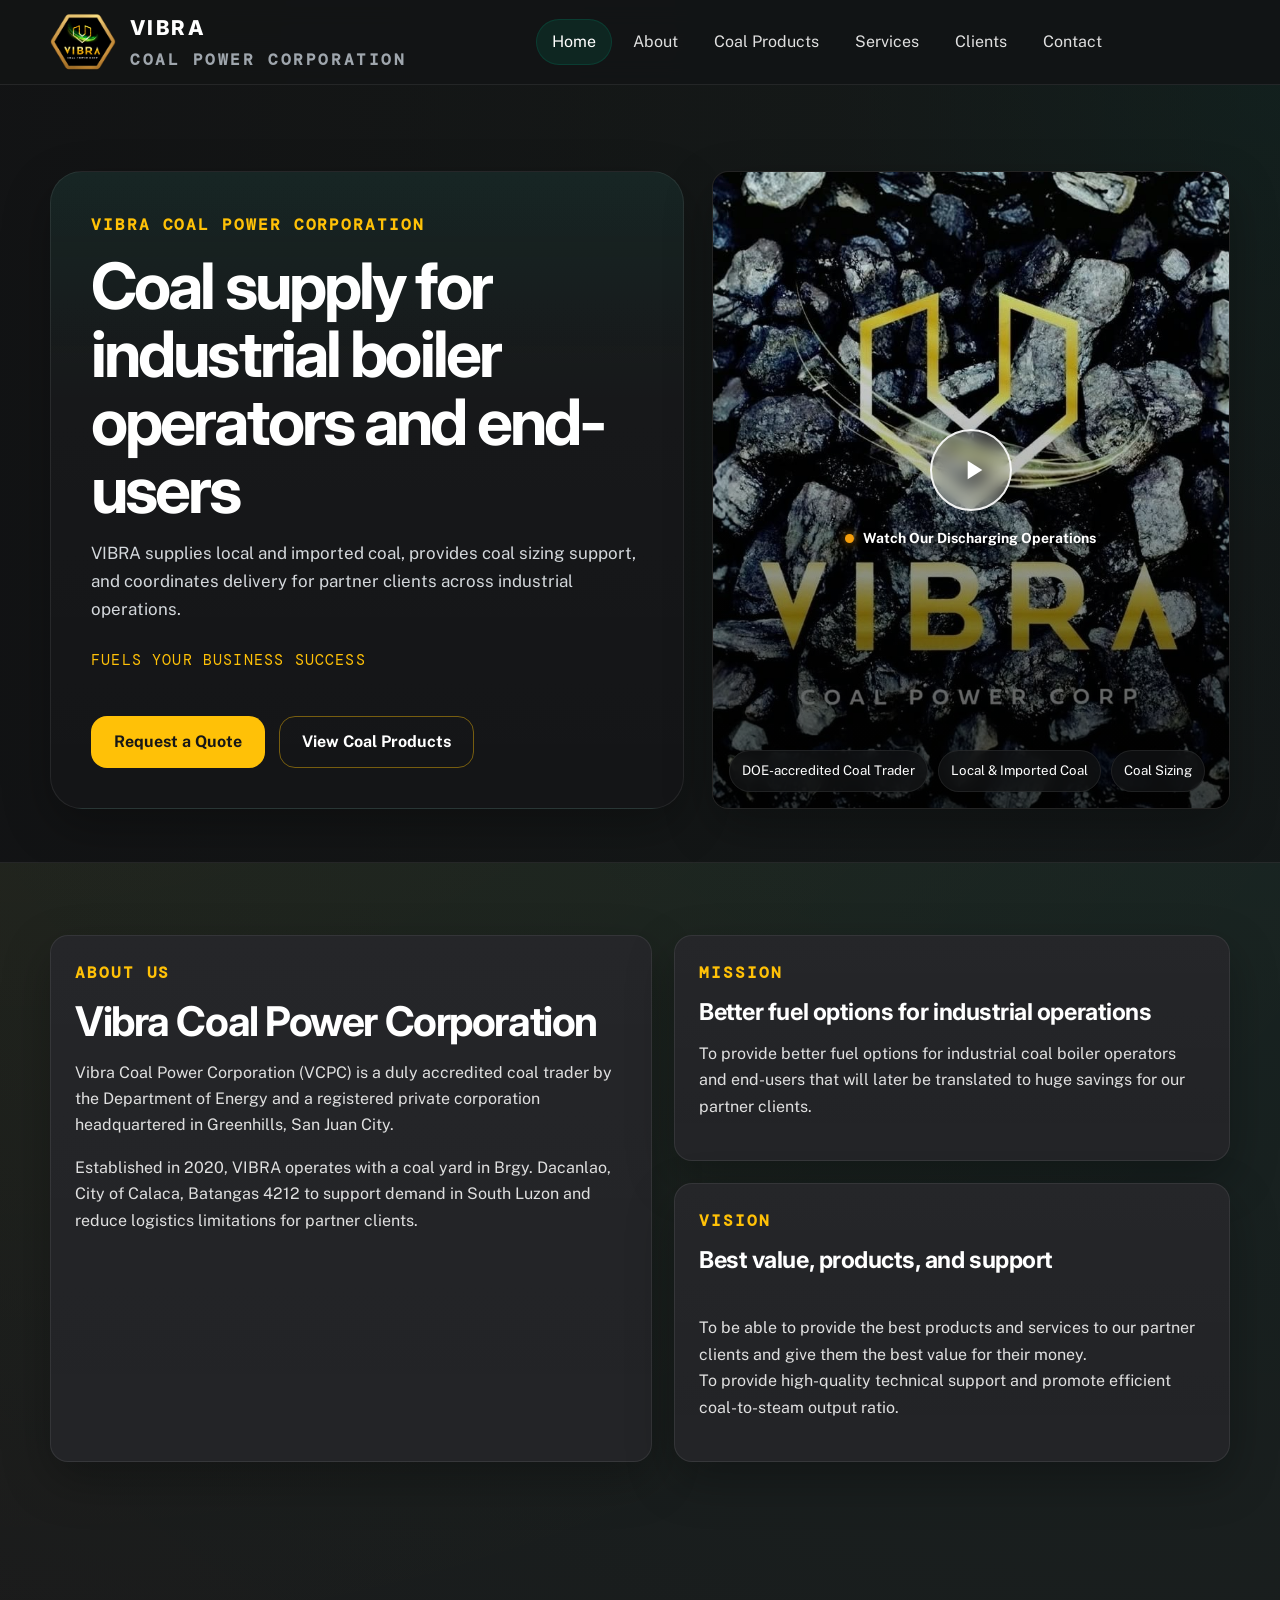
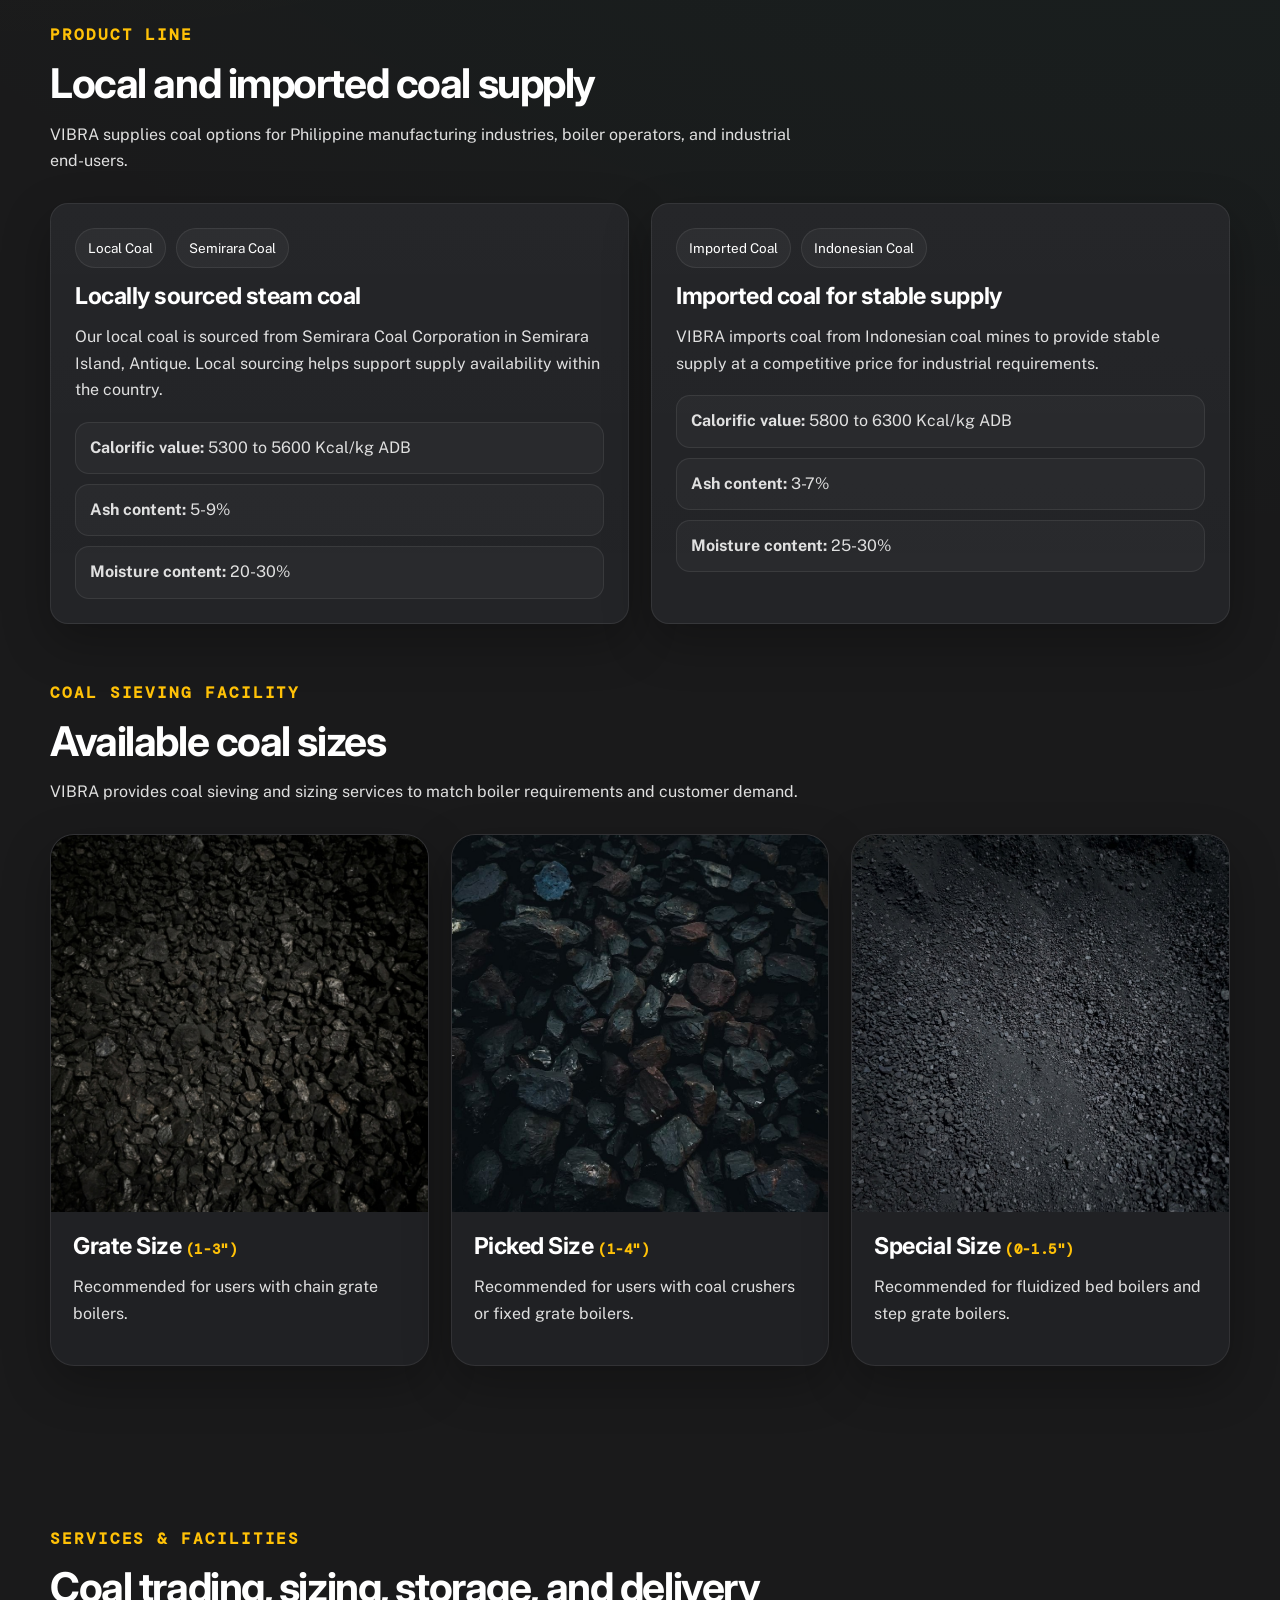
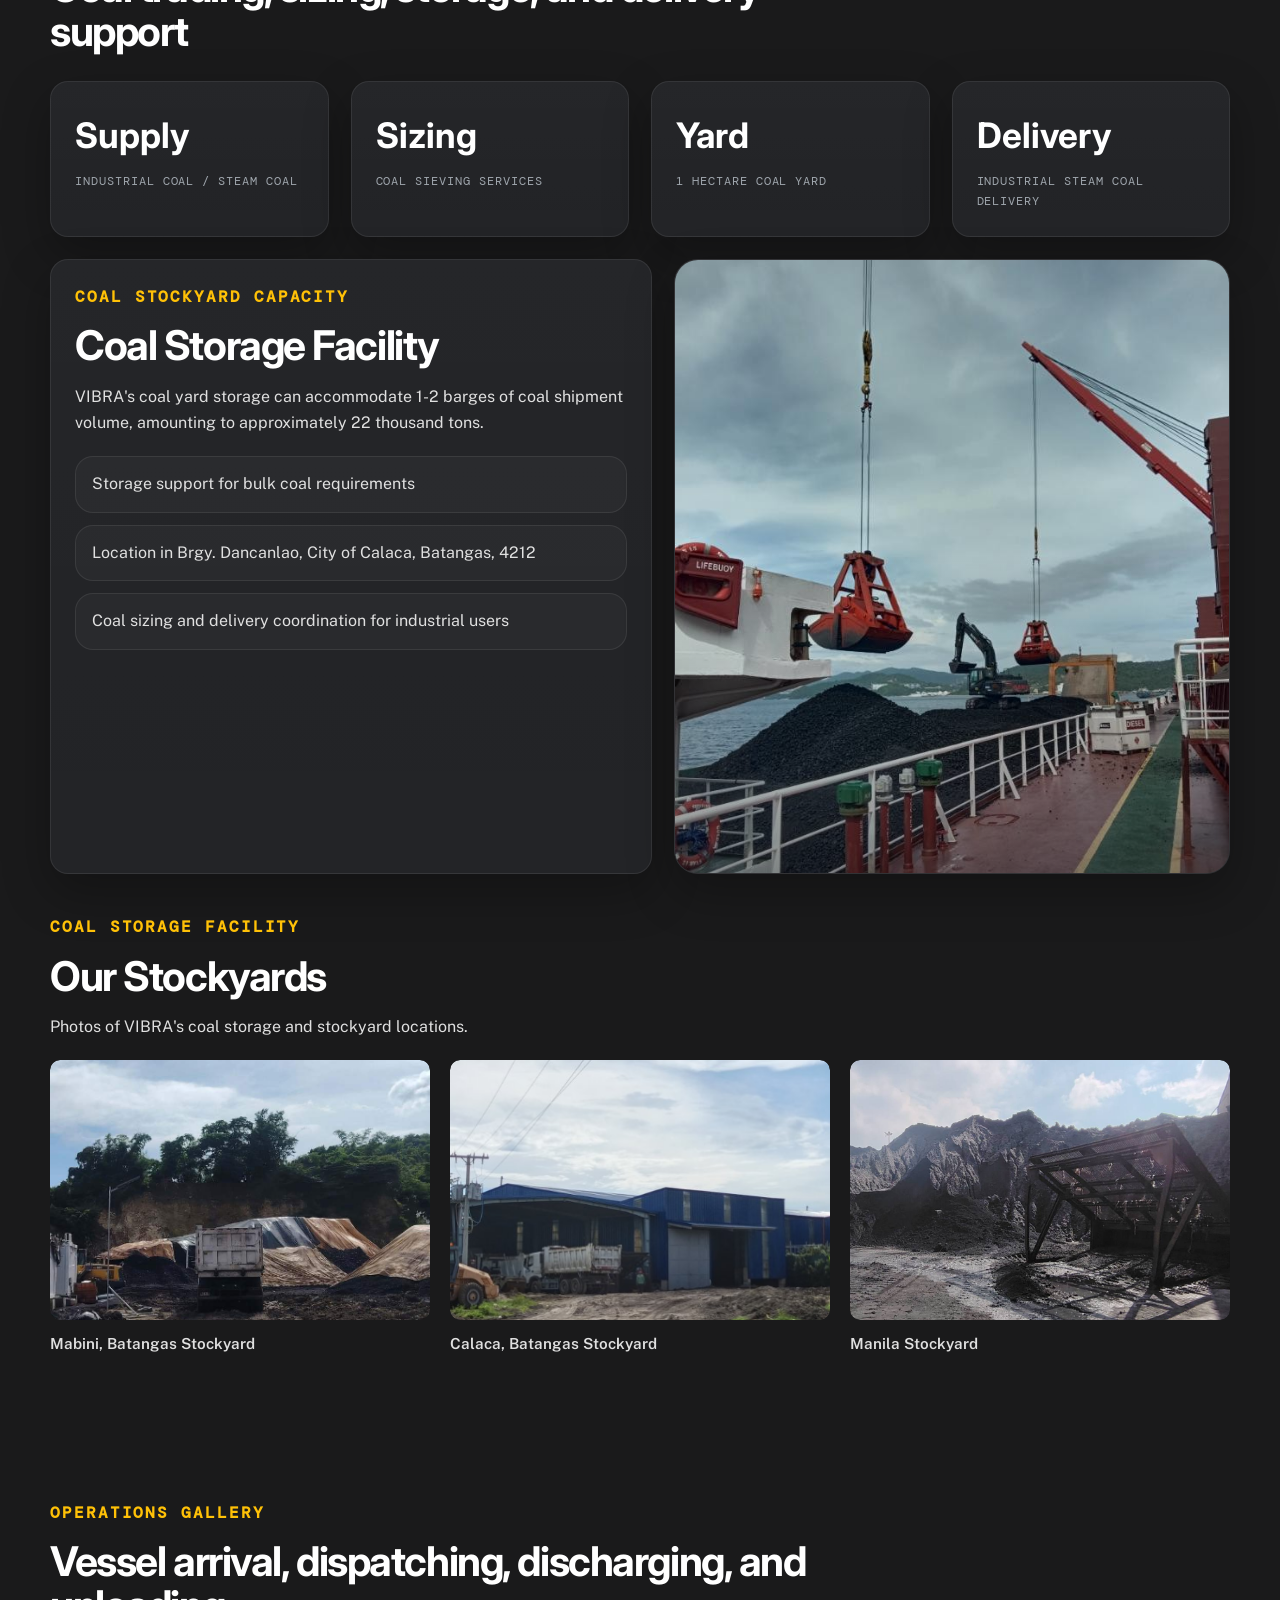
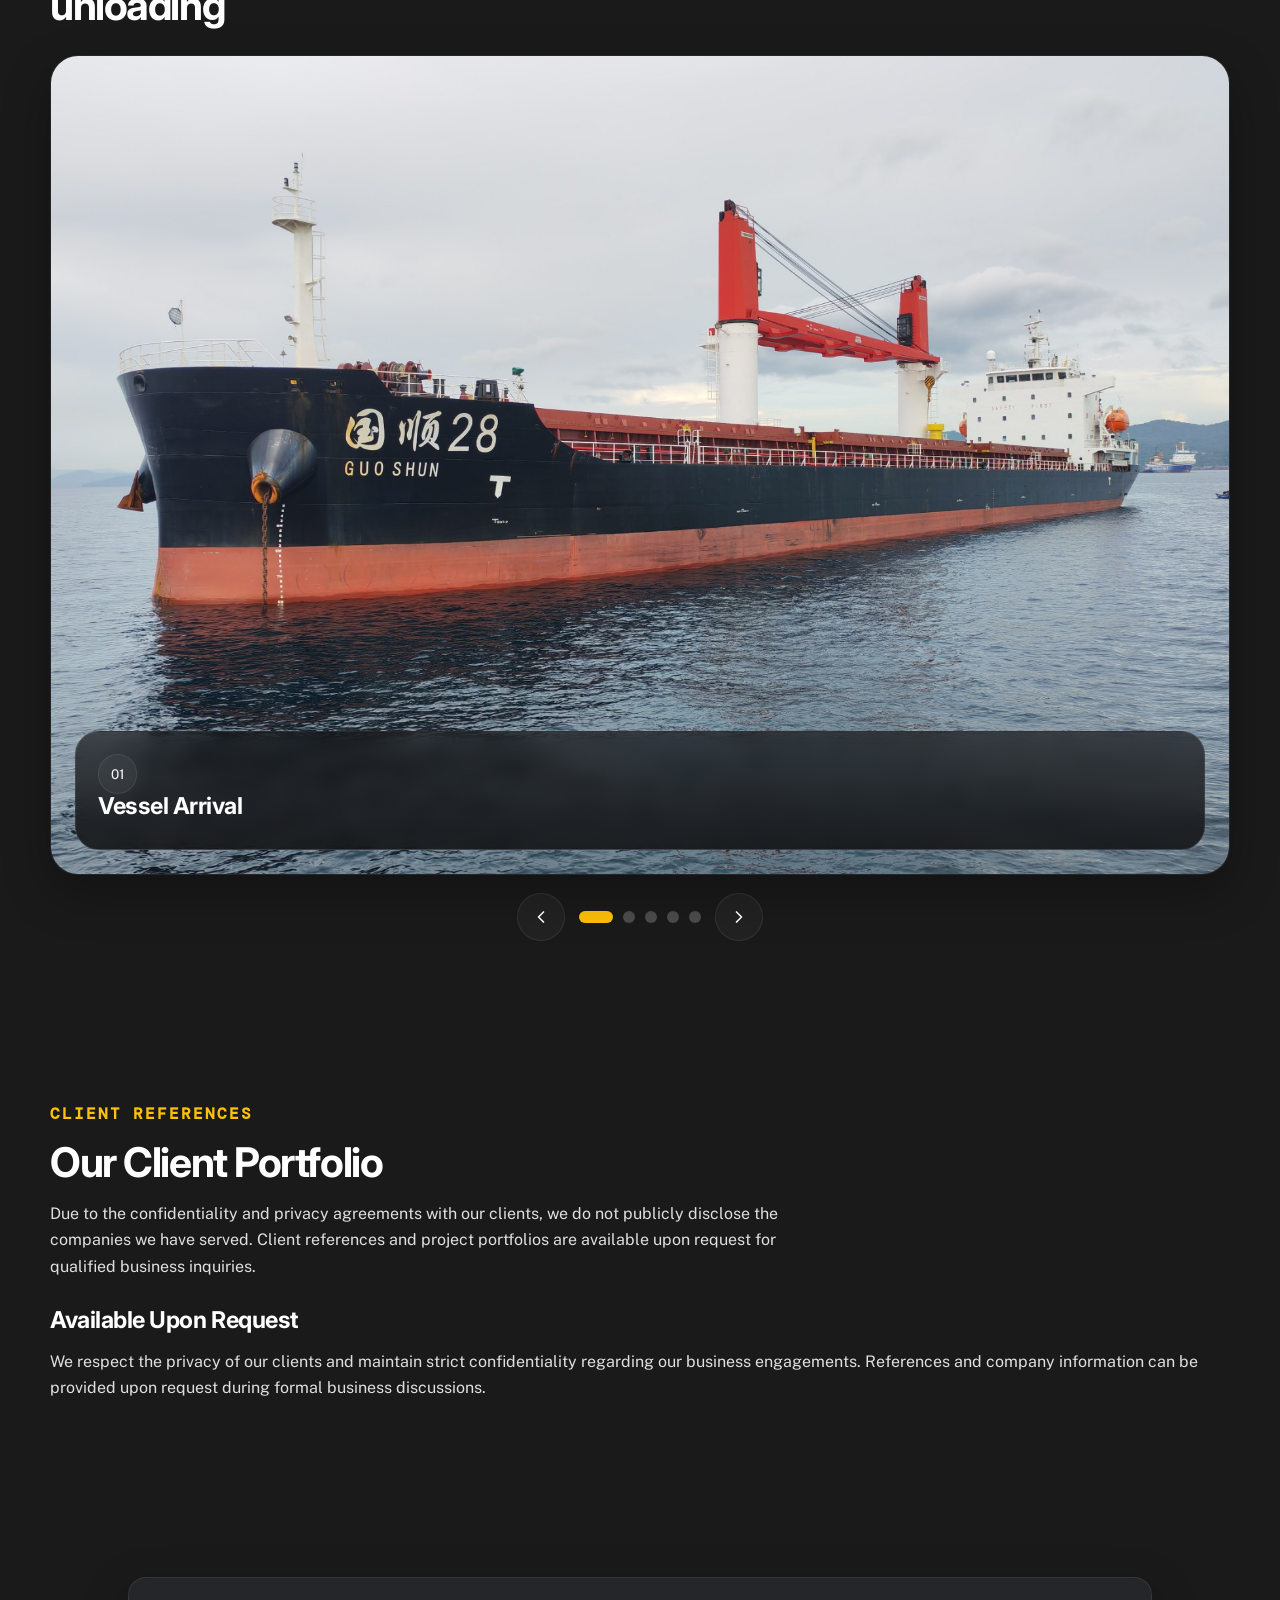
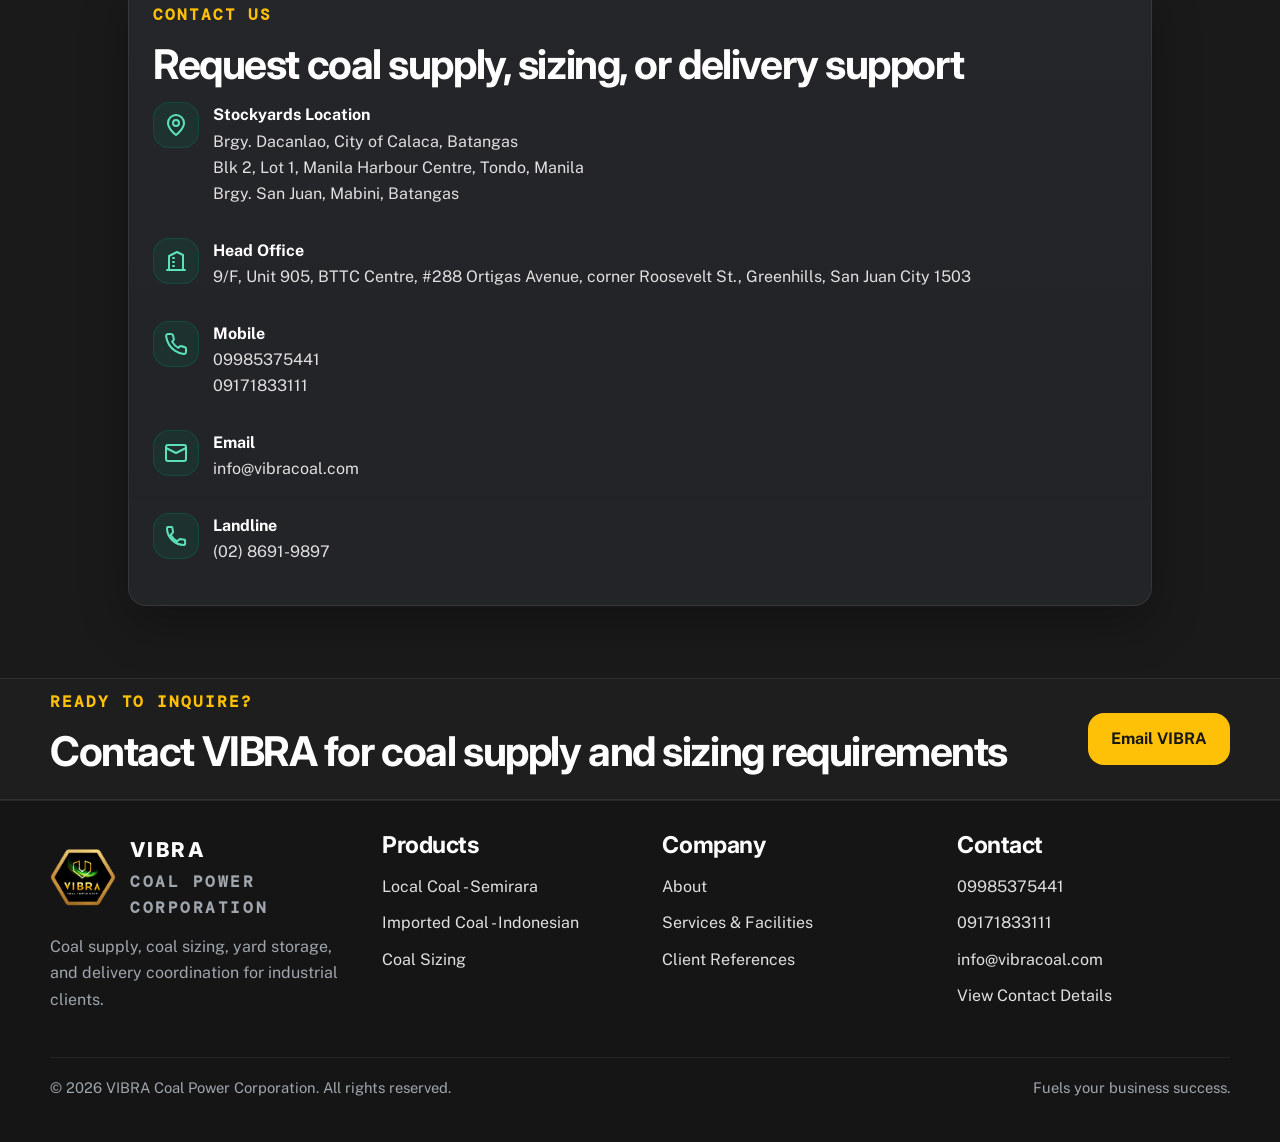
<file: index.html>
<!DOCTYPE html>
<html lang="en">
<head>
  <meta charset="UTF-8" />
  <meta name="viewport" content="width=device-width, initial-scale=1.0" />
  <title>VIBRA Coal Power Corp | Coal Supply, Sizing & Delivery</title>
  <meta name="description" content="VIBRA Coal Power Corp supplies local and imported coal for industrial boiler operators and end-users, with coal sizing, yard storage, and delivery coordination." />
  <link rel="preconnect" href="https://fonts.googleapis.com" />
  <link rel="preconnect" href="https://fonts.gstatic.com" crossorigin />
  <link href="https://fonts.googleapis.com/css2?family=Inter:wght@400;600;700;800&family=Public+Sans:wght@400;500;600;700&family=DM+Mono:wght@400;500&display=swap" rel="stylesheet" />
  <link rel="icon" type="image/png" href="assets/images/favicon.png" />
  <link rel="stylesheet" href="assets/css/styles.css" />
</head>
<body>
  <!-- <a class="skip-link" href="#main-content">Skip to content</a> -->

  <header class="site-header">
    <div class="container header-wrap">
      <a class="brand" href="#home" aria-label="VIBRA Coal Power Corp home">
        <img class="brand-mark" src="assets/images/Logo.png" alt="VIBRA Coal Power Corp logo" />
        <div class="brand-copy">
          <div class="brand-name">VIBRA</div>
          <div class="brand-sub">Coal Power Corporation</div>
        </div>
      </a>

      <nav class="site-nav" aria-label="Primary navigation">
        <a href="#home" class="active">Home</a>
        <a href="#about">About</a>
        <a href="#products">Coal Products</a>
        <a href="#services">Services</a>
        <a href="#clients">Clients</a>
        <a href="#contact">Contact</a>
      </nav>

      <button
        class="menu-toggle"
        type="button"
        aria-label="Open menu"
        aria-controls="mobilePanel"
        aria-expanded="false"
        data-menu-toggle
      >
        <svg data-menu-icon viewBox="0 0 24 24" width="24" height="24" fill="none" stroke="currentColor" stroke-width="2" stroke-linecap="round" stroke-linejoin="round" aria-hidden="true">
          <line x1="3" y1="6" x2="21" y2="6"></line>
          <line x1="3" y1="12" x2="21" y2="12"></line>
          <line x1="3" y1="18" x2="21" y2="18"></line>
        </svg>
      </button>
    </div>

    <div class="container mobile-panel" id="mobilePanel" data-mobile-panel>
      <nav class="mobile-nav" aria-label="Mobile navigation">
        <a href="#home" class="active">Home</a>
        <a href="#about">About</a>
        <a href="#products">Coal Products</a>
        <a href="#services">Services</a>
        <a href="#clients">Clients</a>
        <a href="#contact">Contact</a>
      </nav>
    </div>
  </header>

  <main id="main-content">
    <section id="home" class="page-anchor page-hero page-banner">
    <div class="container hero-inner">

        <div class="hero-copy">
            <div class="eyebrow">VIBRA Coal Power Corporation</div>

            <h1>Coal supply for industrial boiler operators and end-users</h1>

            <p class="lead">
                VIBRA supplies local and imported coal, provides coal sizing
                support, and coordinates delivery for partner clients across
                industrial operations.
            </p>

            <p class="tagline">Fuels your business success</p>

            <div class="hero-actions">
                <a class="button button-primary" href="#contact">
                    Request a Quote
                </a>

                <a class="button button-secondary" href="#products">
                    View Coal Products
                </a>
            </div>
        </div>

        <!-- Hero Background Video -->
       <!-- Clickable Hero Video -->
<div class="hero-panel visual-card hero-video-container">

    <video
        class="hero-video"
        id="heroVideo"
        preload="metadata"
        playsinline
        poster="assets/images/hero-coal-yard.jpg"
        aria-label="VIBRA coal storage and stockyard operations"
    >
        <source
            src="assets/images/Video.mp4"
            type="video/mp4"
        >
        Your browser does not support HTML5 video.
    </video>

    <!-- Video overlay -->
    <div class="hero-video-overlay" id="heroVideoOverlay">

        <button
            type="button"
            class="hero-play-button"
            id="heroPlayButton"
            aria-label="Play stockyard video"
        >
            <svg
                class="play-icon"
                viewBox="0 0 24 24"
                width="32"
                height="32"
                fill="currentColor"
                aria-hidden="true"
            >
                <path d="M8 5v14l11-7z"></path>
            </svg>
        </button>

        <div class="hero-video-label">
            <span class="video-status-dot"></span>
            <span>Watch Our Discharging Operations</span>
        </div>

    </div>

    <!-- Existing capability badges -->
    <div class="visual-badges overlay-badges"
         aria-label="Key capabilities">
        <span>DOE-accredited Coal Trader</span>
        <span>Local &amp; Imported Coal</span>
        <span>Coal Sizing</span>
    </div>

</div>

    </div>
</section>

    <section id="about" class="page-anchor section-tight">
      <div class="container split">
        <article class="panel">
          <div class="eyebrow">About Us</div>
          <h2>Vibra Coal Power Corporation</h2>
          <p>Vibra Coal Power Corporation (VCPC) is a duly accredited coal trader by the Department of Energy and a registered private corporation headquartered in Greenhills, San Juan City.</p>
          <p>Established in 2020, VIBRA operates with a coal yard in Brgy. Dacanlao, City of Calaca, Batangas 4212 to support demand in South Luzon and reduce logistics limitations for partner clients.</p>
        </article>
        <div class="stack-layout">
          <article class="list-card">
            <div class="eyebrow">Mission</div>
            <h3>Better fuel options for industrial operations</h3>
            <p>To provide better fuel options for industrial coal boiler operators and end-users that will later be translated to huge savings for our partner clients.</p>
          </article>
          <article class="list-card">
            <div class="eyebrow">Vision</div>
            <h3>Best value, products, and support</h3>
            <br>To be able to provide the best products and services to our partner clients and give them the best value for their money. </br> To provide high-quality technical support and promote efficient coal-to-steam output ratio.</p>
          </article>
        </div>
      </div>
    </section>

    <section id="products" class="page-anchor section">
      <div class="container">
        <div class="section-head">
          <div class="eyebrow">Product Line</div>
          <h2>Local and imported coal supply</h2>
          <p>VIBRA supplies coal options for Philippine manufacturing industries, boiler operators, and industrial end-users.</p>
        </div>

        <div class="grid-2 product-grid">
          <article class="service-card product-card">
            <div class="badge-row"><span class="badge">Local Coal</span><span class="badge">Semirara Coal</span></div>
            <h3>Locally sourced steam coal</h3>
            <p>Our local coal is sourced from Semirara Coal Corporation in Semirara Island, Antique. Local sourcing helps support supply availability within the country.</p>
            <ul class="spec-list">
              <li><strong>Calorific value:</strong> 5300 to 5600 Kcal/kg ADB</li>
              <li><strong>Ash content:</strong> 5-9%</li>
              <li><strong>Moisture content:</strong> 20-30%</li>
            </ul>
          </article>
          <article class="service-card product-card">
            <div class="badge-row"><span class="badge">Imported Coal</span><span class="badge">Indonesian Coal</span></div>
            <h3>Imported coal for stable supply</h3>
            <p>VIBRA imports coal from Indonesian coal mines to provide stable supply at a competitive price for industrial requirements.</p>
            <ul class="spec-list">
              <li><strong>Calorific value:</strong> 5800 to 6300 Kcal/kg ADB</li>
              <li><strong>Ash content:</strong> 3-7%</li>
              <li><strong>Moisture content:</strong> 25-30%</li>
            </ul>
          </article>
        </div>

        <div class="section-head content-spacer sizing-head">
          <div class="eyebrow">Coal Sieving Facility</div>
          <h2>Available coal sizes</h2>
          <p>VIBRA provides coal sieving and sizing services to match boiler requirements and customer demand.</p>
        </div>

        <div class="grid-3 image-grid">
          <article class="coal-card">
            <img src="assets/images/coal-grate-size.jpg" alt="Grate size coal, 0 to 2 inches" />
            <div class="coal-card-body">
              <h3>Grate Size <span>(1-3")</span></h3>
              <p>Recommended for users with chain grate boilers.</p>
            </div>
          </article>
          <article class="coal-card">
            <img src="assets/images/coal-picked-size.jpg" alt="Picked size coal, 2 to 4 inches" />
            <div class="coal-card-body">
              <h3>Picked Size <span>(1-4")</span></h3>
              <p>Recommended for users with coal crushers or fixed grate boilers.</p>
            </div>
          </article>
          <article class="coal-card">
            <img src="assets/images/coal-special-size.jpg" alt="Special size coal, 0 to 1 inch" />
            <div class="coal-card-body">
              <h3>Special Size <span>(0-1.5")</span></h3>
              <p>Recommended for fluidized bed boilers and step grate boilers.</p>
            </div>
          </article>
        </div>
      </div>
    </section>

    <section id="services" class="page-anchor section-tight">
      <div class="container">
        <div class="section-head">
          <div class="eyebrow">Services &amp; Facilities</div>
          <h2>Coal trading, sizing, storage, and delivery support</h2>
        </div>

        <div class="grid-4 service-summary">
          <article class="metric-card"><strong>Supply</strong><div class="small-label">Industrial coal / steam coal</div></article>
          <article class="metric-card"><strong>Sizing</strong><div class="small-label">Coal sieving services</div></article>
          <article class="metric-card"><strong>Yard</strong><div class="small-label">1 hectare coal yard</div></article>
          <article class="metric-card"><strong>Delivery</strong><div class="small-label">Industrial steam coal delivery</div></article>
        </div>

        <!-- <div class="split content-spacer">
          <article class="panel">
            <div class="eyebrow">Coal Stockyard Capacity</div>
            <h2>Coal Storage Facility</h2>
            <p>VIBRA's coal yard storage can accommodate 1-2 barges of coal shipment volume, amounting to approximately 22 thousand tons.</p>
            <ul class="list-clean">
              <li><span>Storage support for bulk coal requirements</span></li>
              <li><span>Location in Brgy. Dancanlao, City of Calaca, Batangas, 4212</span></li>
              <li><span>Coal sizing and delivery coordination for industrial users</span></li>
            </ul>
          </article>
          <article class="image-card">
            <img src="assets/images/DISCHARGING 2.jpg" alt="Coal yard and cargo shipment reference image" />
          </article>
        </div> -->
         <div class="split content-spacer">
          <article class="panel">
            <div class="eyebrow">Coal Stockyard Capacity</div>
            <h2>Coal Storage Facility</h2>
            <p>VIBRA's coal yard storage can accommodate 1-2 barges of coal shipment volume, amounting to approximately 22 thousand tons.</p>
            <ul class="list-clean">
              <li><span>Storage support for bulk coal requirements</span></li>
              <li><span>Location in Brgy. Dancanlao, City of Calaca, Batangas, 4212</span></li>
              <li><span>Coal sizing and delivery coordination for industrial users</span></li>
            </ul>
          </article>
          <div class="stockyard-placeholder image-card" role="img" aria-label="Placeholder for coal storage facility photo">
             <img src="assets/images/DISCHARGING 2.jpg" alt="Coal yard and cargo shipment reference image" />
          </div>
        </div>

       <div class="stockyard-gallery content-spacer">
    <div class="stockyard-gallery-head">
        <div class="eyebrow">Coal Storage Facility</div>
        <h2>Our Stockyards</h2>
        <p>Photos of VIBRA's coal storage and stockyard locations.</p>
    </div>

    <div class="stockyard-photo-grid">

        <!-- Mabini Stockyard -->
        <figure class="stockyard-photo-placeholder">
            <div class="placeholder-frame">
                <img
                    src="assets/images/Facility/Mabini Stockyard.png"
                    alt="Mabini, Batangas Stockyard"
                    loading="lazy"
                >
            </div>
            <figcaption>Mabini, Batangas Stockyard</figcaption>
        </figure>

        <!-- Calaca Stockyard -->
        <figure class="stockyard-photo-placeholder">
            <div class="placeholder-frame">
                <img
                    src="assets/images/Facility/Calaca Stockyard.png"
                    alt="Calaca, Batangas Stockyard"
                    loading="lazy"
                >
            </div>
            <figcaption>Calaca, Batangas Stockyard</figcaption>
        </figure>

        <!-- Manila Stockyard -->
        <figure class="stockyard-photo-placeholder">
            <div class="placeholder-frame">
                <img
                    src="assets/images/Facility/Manila Stockyard.png"
                    alt="Manila Stockyard"
                    loading="lazy"
                >
            </div>
            <figcaption>Manila Stockyard</figcaption>
        </figure>

        <!-- Coal Storage Structure
        <figure class="stockyard-photo-placeholder">
            <div class="placeholder-frame">
                <img
                    src="assets/images/Facility/Manila Stockyard 2.png"
                    alt="Coal Storage Structure"
                    loading="lazy"
                >
            </div>
            <figcaption>Coal Storage Structure</figcaption>
        </figure> -->

    </div>
</div>
    </section>

    <section id="operations" class="section-tight">
      <div class="container">
        <div class="section-head">
          <div class="eyebrow">Operations Gallery</div>
          <h2>Vessel arrival, dispatching, discharging, and unloading</h2>
          <!-- <p>A simple automatic image carousel for your operation photos. You can replace these placeholder images anytime with actual vessel and cargo handling photos.</p> -->
        </div>

        <div class="operations-carousel" data-carousel>
          <div class="carousel-frame">
            <article class="carousel-slide active" data-slide>
              <img src="assets/images/MV GUO SHUN 1.jpg" alt="Vessel arrival and dispatching operations" />
              <div class="carousel-caption">
                <span class="badge">01</span>
                <h3>Vessel Arrival</h3>
                <!-- <p>Use this slide for vessel arrival, berthing, dispatch coordination, and shipment preparation photos.</p> -->
              </div>
            </article>
             <article class="carousel-slide active" data-slide>
              <img src="assets/images/Arrival2.jpg" alt="Vessel arrival and dispatching operations" />
              <div class="carousel-caption">
                <span class="badge">02</span>
                <h3>Vessel Arrival</h3>
                <!-- <p>Use this slide for vessel arrival, berthing, dispatch coordination, and shipment preparation photos.</p> -->
              </div>
            </article>
            <article class="carousel-slide" data-slide>
              <img src="assets/images/DISCHARGING.jpg" alt="Coal discharging operations" />
              <div class="carousel-caption">
                <span class="badge">03</span>
                <h3>Discharging</h3>
                <!-- <p>Use this slide for coal discharge, cargo transfer, crane activity, and stockyard handling photos.</p> -->
              </div>
            </article>
               <article class="carousel-slide" data-slide>
              <img src="assets/images/Discharging2.jpg" alt="Coal discharging operations" />
              <div class="carousel-caption">
                <span class="badge">04</span>
                <h3>Discharging</h3>
                <!-- <p>Use this slide for coal discharge, cargo transfer, crane activity, and stockyard handling photos.</p> -->
              </div>
            </article>
            <article class="carousel-slide" data-slide>
              <img src="assets/images/semirara hauling.jpg" alt="Coal unloading operations" />
              <div class="carousel-caption">
                <span class="badge">05</span>
                <h3>Unloading</h3>
                <!-- <p>Use this slide for unloading, truck transfer, delivery receiving, and site handling photos.</p> -->
              </div>
            </article>
          </div>

          <div class="carousel-controls">
            <button class="carousel-arrow" type="button" data-prev aria-label="Previous slide">
              <svg viewBox="0 0 24 24" fill="none" stroke="currentColor" stroke-width="2" stroke-linecap="round" stroke-linejoin="round"><path d="m15 18-6-6 6-6"></path></svg>
            </button>
            <div class="carousel-dots" role="tablist" aria-label="Operations gallery navigation">
              <button class="active" type="button" data-dot="0" aria-label="Show vessel arrival and dispatching slide" aria-selected="true"></button>
              <button type="button" data-dot="1" aria-label="Show discharging slide" aria-selected="false"></button>
              <button type="button" data-dot="2" aria-label="Show unloading slide" aria-selected="false"></button>
               <button type="button" data-dot="3" aria-label="Show unloading slide" aria-selected="false"></button>
                <button type="button" data-dot="4" aria-label="Show unloading slide" aria-selected="false"></button>
            </div>
            <button class="carousel-arrow" type="button" data-next aria-label="Next slide">
              <svg viewBox="0 0 24 24" fill="none" stroke="currentColor" stroke-width="2" stroke-linecap="round" stroke-linejoin="round"><path d="m9 18 6-6-6-6"></path></svg>
            </button>
          </div>
        </div>
      </div>
    </section>

    <!-- <section class="section-tight">
      <div class="container split">
        <article class="image-card">
          <img src="assets/images/boiler-operation.jpg" alt="Industrial boiler operation reference image" />
        </article>
        <article class="panel">
          <div class="eyebrow">Who We Serve</div>
          <h2>Built for fuel buyers who need fast, clear answers.</h2>
          <p>This website now keeps the message direct: what coal products are available, what sizes are offered, where the yard is located, and how customers can inquire.</p>
          <div class="badge-row">
            <span class="badge">Boiler Operators</span>
            <span class="badge">Manufacturing Plants</span>
            <span class="badge">Industrial End-users</span>
            <span class="badge">Steam Coal Buyers</span>
          </div>
        </article>
      </div>
    </section> -->

   <!-- <section id="clients" class="page-anchor section">
    <div class="container">
        <div class="section-head">
            <div class="eyebrow">Client References</div>
            <h2>Companies that have used VIBRA's services.</h2>
            <p>The following companies have utilized VIBRA's services.</p>
        </div>

        <div class="client-grid">

            <div class="client-card">
                <img src="assets/images/clients/far-east-alcohol.png" alt="Far East Alcohol Corporation">
                <span>Far East Alcohol Corporation</span>
            </div>

            <div class="client-card">
                <img src="assets/images/clients/progreen.png" alt="Progreen Agricorp Inc.">
                <span>Progreen Agricorp Inc.</span>
            </div>

            <div class="client-card">
                <img src="assets/images/clients/asia-brewery.png" alt="Asia Brewery Incorporated">
                <span>Asia Brewery Incorporated</span>
            </div>

            <div class="client-card">
                <img src="assets/images/clients/pampangas-best.png" alt="Pampanga's Best">
                <span>Pampanga's Best</span>
            </div>

            <div class="client-card">
                <img src="assets/images/clients/profoods.png" alt="Profoods International Corp.">
                <span>Profoods International Corp.</span>
            </div>

            <div class="client-card">
                <img src="assets/images/clients/mets.png" alt="Mets Innovative Solutions Inc.">
                <span>Mets Innovative Solutions Inc.</span>
            </div>

            <div class="client-card">
                <img src="assets/images/clients/tantuco.png" alt="Tantuco Enterprises, Inc.">
                <span>Tantuco Enterprises, Inc.</span>
            </div>

            <div class="client-card">
                <img src="assets/images/clients/sumopak.png" alt="Sumopak Industrial Corporation">
                <span>Sumopak Industrial Corporation</span>
            </div>

            <div class="client-card">
                <img src="assets/images/clients/jnt-oil.png" alt="JNJ Oil Industries, Inc.">
                <span>JNJ Oil Industries, Inc.</span>
            </div>

            <div class="client-card">
                <img src="assets/images/clients/absolut.png" alt="Absolut Distillers, Inc.">
                <span>Absolut Distillers, Inc.</span>
            </div>

        </div>
    </div>
</section> -->
<section id="clients" class="page-anchor section">
    <div class="container">
        <div class="section-head">
            <div class="eyebrow">Client References</div>
            <h2>Our Client Portfolio</h2>
            <p>
                Due to the confidentiality and privacy agreements with our clients,
                we do not publicly disclose the companies we have served.
                Client references and project portfolios are available upon request
                for qualified business inquiries.
            </p>
        </div>

        <div class="client-available">
            <div class="available-card">
                <i class="fas fa-user-shield"></i>
                <h3>Available Upon Request</h3>
                <p>
                    We respect the privacy of our clients and maintain strict
                    confidentiality regarding our business engagements. References
                    and company information can be provided upon request during
                    formal business discussions.
                </p>

                <!-- <a href="#contact" class="btn btn-primary">
                    Request Client References
                </a> -->
            </div>
        </div>
    </div>
</section>

    <section id="contact" class="page-anchor section-tight" style="margin: 0 10%;">
     
        <article class="contact-card">
          <div class="eyebrow">Contact Us</div>
          <h2>Request coal supply, sizing, or delivery support</h2>
          <div class="contact-list">
            <div class="contact-item">
              <div class="icon-box" aria-hidden="true"><svg viewBox="0 0 24 24" fill="none" stroke="currentColor" stroke-width="2" stroke-linecap="round" stroke-linejoin="round"><path d="M20 10c0 6-8 12-8 12S4 16 4 10a8 8 0 1 1 16 0Z"></path><circle cx="12" cy="10" r="3"></circle></svg></div>
              <div><strong>Stockyards Location</strong><br>
Brgy. Dacanlao, City of Calaca, Batangas </br>
Blk 2, Lot 1, Manila Harbour Centre, Tondo, Manila</br>
Brgy. San Juan, Mabini, Batangas
</p></div>
            </div>
            <div class="contact-item">
              <div class="icon-box" aria-hidden="true"><svg viewBox="0 0 24 24" fill="none" stroke="currentColor" stroke-width="2" stroke-linecap="round" stroke-linejoin="round"><path d="M3 21h18"></path><path d="M5 21V7l8-4 6 3v15"></path><path d="M9 9h1"></path><path d="M9 13h1"></path><path d="M9 17h1"></path></svg></div>
              <div><strong>Head Office</strong><p>9/F, Unit 905, BTTC Centre, #288 Ortigas Avenue, corner Roosevelt St., Greenhills, San Juan City 1503</p></div>
            </div>
            <div class="contact-item">
              <div class="icon-box" aria-hidden="true"><svg viewBox="0 0 24 24" fill="none" stroke="currentColor" stroke-width="2" stroke-linecap="round" stroke-linejoin="round"><path d="M22 16.92v3a2 2 0 0 1-2.18 2 19.79 19.79 0 0 1-8.63-3.07 19.5 19.5 0 0 1-6-6A19.79 19.79 0 0 1 2.11 4.18 2 2 0 0 1 4.11 2h3a2 2 0 0 1 2 1.72c.12.9.33 1.77.63 2.61a2 2 0 0 1-.45 2.11L8.09 9.64a16 16 0 0 0 6.27 6.27l1.2-1.2a2 2 0 0 1 2.11-.45c.84.3 1.71.51 2.61.63A2 2 0 0 1 22 16.92Z"></path></svg></div>
              <div><strong>Mobile</strong><p><a href="tel:09985375441">09985375441</a><br /><a href="tel:09171833111">09171833111</a></p></div>
            </div>
            <div class="contact-item">
              <div class="icon-box" aria-hidden="true"><svg viewBox="0 0 24 24" fill="none" stroke="currentColor" stroke-width="2" stroke-linecap="round" stroke-linejoin="round"><rect width="20" height="16" x="2" y="4" rx="2"></rect><path d="m22 7-10 5L2 7"></path></svg></div>
              <div><strong>Email</strong><p><a href="mailto:info@vibracoal.com">info@vibracoal.com</a>
                <!-- <br /><a href="mailto:mmb.vcpc@gmail.com">mmb.vcpc@gmail.com</a></p> -->
              </div>
            </div>
            <div class="contact-item">
              <div class="icon-box" aria-hidden="true"><svg viewBox="0 0 24 24" fill="none" stroke="currentColor" stroke-width="2" stroke-linecap="round" stroke-linejoin="round"><path d="M6.62 10.79c1.44 2.83 3.76 5.14 6.59 6.59l2.2-2.2a1 1 0 0 1 1.01-.24 11.72 11.72 0 0 0 3.68.59 1 1 0 0 1 1 1V20a1 1 0 0 1-1 1A17 17 0 0 1 3 4a1 1 0 0 1 1-1h3.47a1 1 0 0 1 1 1 11.72 11.72 0 0 0 .59 3.68 1 1 0 0 1-.24 1.01l-2.2 2.1Z"></path></svg></div>
              <div><strong>Landline</strong><p><a href="tel:0286919897">(02) 8691-9897</a></p></div>
            </div>
          </div>
        </article>

        <!-- <article class="contact-card">
          <div class="eyebrow">Inquiry Form</div>
          <h2>Tell us what coal you need.</h2>
          <form action="send-inquiry.php" method="POST" data-form="contact" data-success="Thank you. Your inquiry has been noted. Please contact VIBRA directly using the phone or email details for immediate assistance.">
            <div class="form-grid">
              <label><span class="field-label">Name</span><input type="text" name="name" placeholder="Your name" required /></label>
              <label><span class="field-label">Company</span><input type="text" name="company" placeholder="Company name" /></label>
              <label><span class="field-label">Email</span><input type="email" name="email" placeholder="name@example.com" required /></label>
              <label><span class="field-label">Phone</span><input type="tel" name="phone" placeholder="Mobile or landline" /></label>
              <label><span class="field-label">Coal Type</span><select name="coal-type"><option>Local Coal - Semirara</option><option>Imported Coal - Indonesian</option><option>Coal Sizing Service</option><option>General Inquiry</option></select></label>
              <label><span class="field-label">Estimated Volume</span><input type="text" name="volume" placeholder="e.g. tons per month" /></label>
            </div>
            <label class="content-spacer"><span class="field-label">Message</span><textarea name="message" placeholder="Share your required size, volume, delivery location, and schedule."></textarea></label>
            <button class="button button-primary button-block content-spacer" type="submit">Send Inquiry</button>
            <div class="status" role="status" aria-live="polite"></div>
          </form>
        </article> -->
   
    </section>

    <section class="cta-band">
      <div class="container wrap">
        <div>
          <div class="eyebrow">Ready to inquire?</div>
          <h2>Contact VIBRA for coal supply and sizing requirements</h2>
        </div>
        <a class="button button-primary" href="mailto:info@vibracoal.com">Email VIBRA</a>
      </div>
    </section>
  </main>

  <footer class="site-footer">
    <div class="container footer-grid">
      <div>
        <a class="brand" href="#home" aria-label="VIBRA Coal Power Corp home">
          <img class="brand-mark" src="assets/images/Logo.png" alt="VIBRA Coal Power Corp logo" />
          <div class="brand-copy">
            <div class="brand-name">VIBRA</div>
            <div class="brand-sub">Coal Power Corporation</div>
          </div>
        </a>
        <p class="muted content-spacer">Coal supply, coal sizing, yard storage, and delivery coordination for industrial clients.</p>
      </div>
      <div>
        <h3>Products</h3>
        <div class="footer-list">
          <a href="#products">Local Coal - Semirara</a>
          <a href="#products">Imported Coal - Indonesian</a>
          <a href="#products">Coal Sizing</a>
        </div>
      </div>
      <div>
        <h3>Company</h3>
        <div class="footer-list">
          <a href="#about">About</a>
          <a href="#services">Services &amp; Facilities</a>
          <a href="#clients">Client References</a>
        </div>
      </div>
      <div>
        <h3>Contact</h3>
        <div class="footer-list">
          <a href="tel:09985375441">09985375441</a>
          <a href="tel:09171833111">09171833111</a>
          <a href="mailto:info@vibracoal.com">info@vibracoal.com</a>
          <a href="#contact">View Contact Details</a>
        </div>
      </div>
    </div>
    <div class="container footer-meta">
      <span>&copy; <span data-current-year></span> VIBRA Coal Power Corporation. All rights reserved.</span>
      <span>Fuels your business success.</span>
    </div>
  </footer>

  <script src="assets/js/main.js"></script>
</body>
</html>
</file>
<file: assets/css/styles.css>
:root {
  --bg: #1A1A1B;
  --surface: #202124;
  --surface-2: #111214;
  --surface-3: #17181a;
  --header: #007A5E;
  --accent: #FFC107;
  --text: #E0E0E0;
  --muted: #9FA6AD;
  --heading: #FFFFFF;
  --line: rgba(255,255,255,.08);
  --line-strong: rgba(255,193,7,.18);
  --shadow: 0 18px 48px rgba(0,0,0,.28);
  --radius: 24px;
  --radius-sm: 18px;
  --container: 1180px;
}

* { box-sizing: border-box; }
html { scroll-behavior: smooth; }
body {
  margin: 0;
  color: var(--text);
  background:
    radial-gradient(circle at top right, rgba(0,122,94,.16), transparent 28%),
    radial-gradient(circle at top left, rgba(255,193,7,.07), transparent 22%),
    var(--bg);
  font-family: 'Public Sans', system-ui, -apple-system, BlinkMacSystemFont, 'Segoe UI', sans-serif;
  line-height: 1.65;
}
img { max-width: 100%; display: block; }
a { color: inherit; text-decoration: none; }
button, input, select, textarea { font: inherit; }
svg { flex: 0 0 auto; }

.container {
  width: min(calc(100% - 32px), var(--container));
  margin: 0 auto;
}
.section { padding: 88px 0; }
.section-tight { padding: 72px 0; }
.section-compact { padding: 56px 0; }
.eyebrow {
  display: inline-block;
  margin-bottom: 14px;
  color: var(--accent);
  font-family: 'DM Mono', ui-monospace, SFMono-Regular, Menlo, monospace;
  text-transform: uppercase;
  letter-spacing: .12em;
  font-size: 30 px;
  font-weight: bold;
}
.small-label,
.mono {
  font-family: 'DM Mono', ui-monospace, SFMono-Regular, Menlo, monospace;
  color: var(--muted);
  letter-spacing: .08em;
  text-transform: uppercase;
  font-size: 12px;
}

h1, h2, h3, h4, .display {
  margin: 0 0 16px;
  color: var(--heading);
  font-family: 'Inter', 'Public Sans', system-ui, sans-serif;
  line-height: 1.06;
}
h1 { font-size: clamp(2.55rem, 5vw, 4.7rem); letter-spacing: -.045em; }
h2 { font-size: clamp(2rem, 3.2vw, 3.15rem); letter-spacing: -.035em; }
h3 { font-size: clamp(1.2rem, 2vw, 1.45rem); letter-spacing: -.02em; }
h4 { font-size: 1rem; letter-spacing: -.01em; }
p { margin: 0 0 16px; }
.lead {
  font-size: 1.06rem;
  color: #D4D8DC;
}
.muted { color: var(--muted); }

.skip-link {
  position: absolute;
  left: 16px;
  top: -48px;
  padding: 12px 14px;
  background: var(--accent);
  color: #181818;
  border-radius: 14px;
  z-index: 1200;
  font-weight: 700;
}
.skip-link:focus { top: 16px; }

.site-header {
  position: sticky;
  top: 0;
  z-index: 1100;
  backdrop-filter: blur(12px);
  background: rgba(17,18,20,.88);
  border-bottom: 1px solid var(--line);
}
.header-wrap {
  min-height: 84px;
  display: flex;
  align-items: center;
  justify-content: space-between;
  gap: 16px;
}
.brand {
  display: inline-flex;
  align-items: center;
  gap: 14px;
  min-width: 0;
}
.brand-mark {
  width: 66px;
  height: 66px;
  object-fit: contain;
  border-radius: 14px;
}
.brand-copy { min-width: 0; }
.brand-name {
  margin: 0;
  font-family: 'Inter', sans-serif;
  font-size: 1.28rem;
  letter-spacing: .12em;
  font-weight: 800;
  color: var(--heading);
}
.brand-sub {
  margin-top: 2px;
  font-family: 'DM Mono', ui-monospace, SFMono-Regular, Menlo, monospace;
  color: var(--muted);
  font-size: 1rem;
  letter-spacing: .16em;
  text-transform: uppercase;
  font-weight: bolder;
}
.site-nav {
  display: flex;
  align-items: center;
  justify-content: center;
  gap: 6px;
  flex: 1;
}
.site-nav a,
.mobile-nav a {
  display: inline-flex;
  align-items: center;
  justify-content: center;
  min-height: 46px;
  padding: 0 15px;
  color: var(--text);
  border-radius: 999px;
  transition: background .2s ease, color .2s ease, transform .2s ease;
}
.site-nav a:hover,
.site-nav a:focus-visible,
.mobile-nav a:hover,
.mobile-nav a:focus-visible {
  background: rgba(255,255,255,.06);
  color: var(--heading);
}
.site-nav a.active,
.mobile-nav a.active {
  color: var(--heading);
  background: rgba(0,122,94,.18);
  border: 1px solid rgba(0,122,94,.28);
}
.header-cta {
  display: flex;
  align-items: center;
  gap: 12px;
}
.pill {
  display: inline-flex;
  align-items: center;
  gap: 10px;
  padding: 12px 16px;
  border-radius: 999px;
  border: 1px solid var(--line-strong);
  background: rgba(255,193,7,.08);
  font-size: .9rem;
  white-space: nowrap;
}
.pill svg {
  width: 18px;
  height: 18px;
  color: var(--accent);
}
.pill strong { color: var(--heading); }
.menu-toggle {
  display: none;
  width: 48px;
  height: 48px;
  padding: 0;
  border: 1px solid var(--line);
  border-radius: 14px;
  background: rgba(255,255,255,.04);
  color: var(--heading);
  cursor: pointer;
}
.mobile-panel {
  display: none;
  padding-bottom: 18px;
}
.mobile-panel.open { display: block; }
.mobile-nav {
  display: grid;
  gap: 8px;
  padding: 12px;
  border: 1px solid var(--line);
  border-radius: 22px;
  background: rgba(255,255,255,.03);
}
.mobile-nav a { justify-content: flex-start; border-radius: 16px; }
.mobile-nav .pill { margin-top: 6px; justify-content: center; }

.page-hero {
  position: relative;
  overflow: hidden;
  padding: 86px 0 54px;
}
.page-hero::before {
  content: '';
  position: absolute;
  inset: 0;
  background:
    linear-gradient(90deg, rgba(17,18,20,.94), rgba(17,18,20,.78) 52%, rgba(17,18,20,.65)),
    radial-gradient(circle at right top, rgba(0,122,94,.18), transparent 30%);
  pointer-events: none;
}
.page-hero::after {
  content: '';
  position: absolute;
  inset: auto 0 0;
  height: 1px;
  background: var(--line);
}
.hero-inner {
  position: relative;
  z-index: 1;
  display: grid;
  grid-template-columns: 1.1fr .9fr;
  gap: 28px;
  align-items: stretch;
}
.hero-copy,
.hero-panel {
  background:
    linear-gradient(180deg, rgba(255,255,255,.03), rgba(255,255,255,.01)),
    linear-gradient(180deg, rgba(0,122,94,.12), transparent 36%),
    var(--surface-2);
  border: 1px solid var(--line);
  border-radius: 32px;
  box-shadow: var(--shadow);
  overflow: hidden;
}
.hero-copy {
  padding: 40px;
}
.hero-copy .lead {
  max-width: 58ch;
}
.hero-actions {
  display: flex;
  flex-wrap: wrap;
  gap: 14px;
  margin-top: 28px;
}
.button {
  display: inline-flex;
  align-items: center;
  justify-content: center;
  gap: 10px;
  min-height: 52px;
  padding: 0 22px;
  border-radius: 16px;
  border: 1px solid transparent;
  font-weight: 700;
  cursor: pointer;
  transition: transform .2s ease, background .2s ease, border-color .2s ease, color .2s ease;
}
.button:hover,
.button:focus-visible { transform: translateY(-1px); }
.button-primary {
  color: #171717;
  background: var(--accent);
}
.button-secondary {
  color: var(--heading);
  background: transparent;
  border-color: rgba(255,193,7,.42);
}
.button-block { width: 100%; }

.hero-panel {
  position: relative;
  padding: 30px;
}
.visual-badges {
  display: flex;
  flex-wrap: wrap;
  justify-content: flex-end;
  gap: 10px;
}
.visual-badges span {
  display: inline-flex;
  align-items: center;
  padding: 9px 12px;
  border-radius: 999px;
  border: 1px solid var(--line);
  background: rgba(255,255,255,.04);
  color: var(--heading);
  font-size: .83rem;
}
.energy-scene {
  min-height: 340px;
  display: flex;
  align-items: flex-end;
  justify-content: center;
  gap: 14px;
  padding-top: 24px;
}
.tower-group {
  display: flex;
  align-items: flex-end;
  gap: 14px;
}
.stack {
  width: 56px;
  border-radius: 18px 18px 8px 8px;
  background: linear-gradient(180deg, #666b71, #2c2f33);
  position: relative;
  box-shadow: inset 0 0 0 1px rgba(255,255,255,.05);
}
.stack::before {
  content: '';
  position: absolute;
  top: 18%; left: 0; right: 0;
  height: 10px;
  background: rgba(255,193,7,.5);
  box-shadow: 0 56px 0 rgba(255,193,7,.28), 0 112px 0 rgba(255,193,7,.16);
}
.stack.short { height: 170px; }
.stack.medium { height: 230px; }
.stack.tall { height: 290px; }
.plant-base {
  width: 240px;
  min-height: 144px;
  border-radius: 24px 24px 12px 12px;
  background: linear-gradient(135deg, #2c3035, #181a1e);
  border: 1px solid rgba(255,255,255,.06);
  position: relative;
  overflow: hidden;
}
.plant-base::before {
  content: '';
  position: absolute;
  left: 16px; right: 16px; bottom: 18px;
  height: 34px;
  border-radius: 14px;
  background: linear-gradient(90deg, rgba(255,193,7,.45), rgba(0,122,94,.45));
  filter: blur(7px);
  opacity: .78;
}
.plant-base::after {
  content: '';
  position: absolute;
  left: 18px; right: 18px; top: 26px;
  height: 16px;
  background: rgba(255,255,255,.08);
  box-shadow: 0 30px 0 rgba(255,255,255,.06), 0 60px 0 rgba(255,255,255,.05);
}
.transmission {
  width: 120px;
  height: 230px;
  position: relative;
}
.transmission::before,
.transmission::after {
  content: '';
  position: absolute;
  left: 50%;
  transform: translateX(-50%);
  background: rgba(255,255,255,.24);
}
.transmission::before {
  width: 4px;
  height: 100%;
  bottom: 0;
}
.transmission::after {
  width: 120px;
  height: 2px;
  top: 66px;
  box-shadow: 0 48px 0 rgba(255,255,255,.24), 0 96px 0 rgba(255,255,255,.18);
}
.hero-notes {
  display: grid;
  grid-template-columns: repeat(3, minmax(0, 1fr));
  gap: 12px;
  margin-top: 26px;
}
.hero-notes .note,
.mini-stat,
.kpi,
.contact-card,
.list-card,
.timeline-item,
.process-step,
.job-card,
.metric-card,
.category-card,
.hours-card,
.map-card,
.panel,
.service-card,
.value-card {
  background: rgba(255,255,255,.04);
  border: 1px solid var(--line);
  border-radius: 18px;
}
.hero-notes .note {
  padding: 16px;
}
.hero-notes .note strong {
  display: block;
  margin-bottom: 4px;
  color: var(--heading);
}

.section-head {
  max-width: 760px;
  margin-bottom: 28px;
}
.grid-2, .grid-3, .grid-4 {
  display: grid;
  gap: 22px;
}
.grid-2 { grid-template-columns: repeat(2, minmax(0, 1fr)); }
.grid-3 { grid-template-columns: repeat(3, minmax(0, 1fr)); }
.grid-4 { grid-template-columns: repeat(4, minmax(0, 1fr)); }

.card,
.panel,
.service-card,
.value-card,
.job-card,
.process-step,
.metric-card,
.contact-card,
.category-card,
.hours-card,
.map-card,
.list-card,
.timeline-item {
  padding: 24px;
  box-shadow: var(--shadow);
  background:
    linear-gradient(180deg, rgba(255,255,255,.025), rgba(255,255,255,.01)),
    var(--surface);
}
.card-icon,
.icon-box {
  display: inline-flex;
  align-items: center;
  justify-content: center;
  width: 50px;
  height: 50px;
  margin-bottom: 16px;
  border-radius: 16px;
  background: rgba(0,122,94,.16);
  border: 1px solid rgba(0,122,94,.35);
}
.card-icon svg,
.icon-box svg {
  width: 24px;
  height: 24px;
  color: #5DE1BB;
}
.stat-grid {
  display: grid;
  grid-template-columns: repeat(4, minmax(0, 1fr));
  gap: 14px;
  margin-top: 26px;
}
.metric-card strong,
.kpi strong,
.mini-stat strong {
  display: block;
  color: var(--heading);
  font-family: 'Inter', sans-serif;
  font-size: clamp(1.75rem, 3vw, 2.2rem);
  margin-bottom: 8px;
}

.split {
  display: grid;
  grid-template-columns: 1.04fr .96fr;
  gap: 22px;
  align-items: stretch;
}
.stack-layout {
  display: grid;
  gap: 22px;
}
.list-clean {
  display: grid;
  gap: 12px;
  margin: 20px 0 0;
  padding: 0;
  list-style: none;
}
.list-clean li {
  display: flex;
  align-items: flex-start;
  gap: 12px;
  padding: 14px 16px;
  border-radius: 18px;
  border: 1px solid var(--line);
  background: rgba(255,255,255,.03);
}
.list-clean svg {
  width: 18px;
  height: 18px;
  color: var(--accent);
  margin-top: 4px;
}

.timeline {
  display: grid;
  gap: 16px;
}
.timeline-item {
  display: grid;
  grid-template-columns: 90px 1fr;
  gap: 18px;
  align-items: start;
}
.timeline-item .year {
  display: inline-flex;
  align-items: center;
  justify-content: center;
  min-height: 52px;
  border-radius: 16px;
  background: rgba(255,193,7,.08);
  border: 1px solid rgba(255,193,7,.22);
  color: var(--accent);
  font-family: 'DM Mono', monospace;
}

.jobs,
.process-grid,
.category-grid,
.kpi-grid {
  display: grid;
  gap: 18px;
}
.jobs { grid-template-columns: repeat(3, minmax(0, 1fr)); }
.process-grid { grid-template-columns: repeat(4, minmax(0, 1fr)); }
.category-grid { grid-template-columns: repeat(4, minmax(0, 1fr)); }
.kpi-grid { grid-template-columns: repeat(3, minmax(0, 1fr)); }
.job-tag {
  display: inline-flex;
  padding: 6px 10px;
  margin-bottom: 12px;
  border-radius: 999px;
  background: rgba(0,122,94,.18);
  color: #89F3D0;
  font-size: .78rem;
}
.process-step::before {
  content: attr(data-step);
  display: inline-flex;
  align-items: center;
  justify-content: center;
  width: 42px;
  height: 42px;
  margin-bottom: 14px;
  border-radius: 999px;
  border: 1px solid rgba(255,193,7,.25);
  background: rgba(255,193,7,.1);
  color: var(--accent);
  font-family: 'DM Mono', monospace;
}

.map-card {
  padding: 28px;
  background:
    linear-gradient(180deg, rgba(255,255,255,.025), rgba(255,255,255,.01)),
    #15171A;
}
.map-art {
  position: relative;
  overflow: hidden;
  min-height: 360px;
  margin-top: 20px;
  border-radius: 22px;
  border: 1px solid var(--line);
  background:
    radial-gradient(circle at 20% 30%, rgba(0,122,94,.22), transparent 18%),
    radial-gradient(circle at 80% 18%, rgba(255,193,7,.12), transparent 14%),
    linear-gradient(90deg, rgba(255,255,255,.03) 1px, transparent 1px),
    linear-gradient(180deg, rgba(255,255,255,.03) 1px, transparent 1px),
    #101113;
  background-size: auto, auto, 26px 26px, 26px 26px, auto;
}
.island {
  position: absolute;
  background: linear-gradient(180deg, #4B5055, #2E3236);
  border-radius: 42% 58% 61% 39% / 38% 39% 61% 62%;
}
.pin {
  position: absolute;
  width: 16px;
  height: 16px;
  border-radius: 999px;
  border: 2px solid rgba(255,255,255,.8);
  background: var(--accent);
  box-shadow: 0 0 0 8px rgba(255,193,7,.1);
}
.pin.secondary {
  background: #29D19C;
  box-shadow: 0 0 0 8px rgba(41,209,156,.14);
}
.map-note {
  position: absolute;
  padding: 10px 12px;
  border-radius: 14px;
  background: rgba(17,18,20,.92);
  border: 1px solid var(--line);
  color: var(--heading);
  font-size: .86rem;
}

.form-panel,
.contact-layout {
  display: grid;
  gap: 22px;
}
.form-layout {
  display: grid;
  grid-template-columns: 1.1fr .9fr;
  gap: 22px;
}
.form-grid {
  display: grid;
  grid-template-columns: repeat(2, minmax(0, 1fr));
  gap: 14px;
}
label { display: block; }
.field-label {
  display: block;
  margin-bottom: 8px;
  color: var(--heading);
  font-family: 'DM Mono', ui-monospace, SFMono-Regular, Menlo, monospace;
  font-size: .8rem;
  text-transform: uppercase;
  letter-spacing: .04em;
}
input, select, textarea {
  width: 100%;
  border: 1px solid rgba(255,255,255,.11);
  border-radius: 16px;
  background: #101214;
  color: var(--heading);
  padding: 14px 15px;
  outline: none;
  transition: border-color .2s ease, box-shadow .2s ease;
}
input:focus, select:focus, textarea:focus {
  border-color: rgba(255,193,7,.56);
  box-shadow: 0 0 0 3px rgba(255,193,7,.12);
}
textarea {
  min-height: 144px;
  resize: vertical;
}
.status {
  display: none;
  margin-top: 8px;
  padding: 14px 16px;
  border-radius: 16px;
  background: rgba(0,122,94,.16);
  border: 1px solid rgba(0,122,94,.3);
  color: #BFF7E6;
}
.status.show { display: block; }

.contact-layout {
  grid-template-columns: 1.02fr .98fr;
}
.contact-list {
  display: grid;
  gap: 14px;
}
.contact-item {
  display: flex;
  gap: 14px;
  align-items: flex-start;
}
.contact-item .icon-box {
  width: 46px;
  height: 46px;
  margin-bottom: 0;
  flex-shrink: 0;
}
.hours-list {
  display: grid;
  gap: 10px;
}
.hours-row {
  display: flex;
  justify-content: space-between;
  gap: 16px;
  padding-bottom: 10px;
  border-bottom: 1px solid var(--line);
}
.hours-row:last-child { border-bottom: 0; padding-bottom: 0; }

.cta-band {
  border-top: 1px solid var(--line);
  border-bottom: 1px solid var(--line);
  background: rgba(255,255,255,.02);
}
.cta-band .wrap {
  min-height: 120px;
  display: grid;
  grid-template-columns: 1fr auto;
  gap: 18px;
  align-items: center;
}

.site-footer {
  padding: 32px 0 42px;
  background: rgba(0,0,0,.18);
  border-top: 1px solid var(--line);
}
.footer-grid {
  display: grid;
  grid-template-columns: 1.08fr .9fr .95fr .95fr;
  gap: 22px;
}
.footer-list {
  display: grid;
  gap: 10px;
  margin-top: 16px;
}
.footer-list a:hover { color: var(--heading); }
.socials {
  display: flex;
  flex-wrap: wrap;
  gap: 10px;
  margin-top: 16px;
}
.socials a {
  width: 42px;
  height: 42px;
  display: inline-flex;
  align-items: center;
  justify-content: center;
  border-radius: 999px;
  border: 1px solid var(--line);
  background: rgba(255,255,255,.03);
}
.socials a:hover { background: rgba(255,255,255,.06); }
.footer-meta {
  display: flex;
  flex-wrap: wrap;
  justify-content: space-between;
  gap: 12px 16px;
  margin-top: 28px;
  padding-top: 18px;
  border-top: 1px solid var(--line);
  color: var(--muted);
  font-size: .92rem;
}

.page-banner {
  min-height: 320px;
}
.content-spacer { margin-top: 12px; }
.badge-row {
  display: flex;
  gap: 10px;
  flex-wrap: wrap;
}
.badge {
  display: inline-flex;
  align-items: center;
  padding: 8px 12px;
  border-radius: 999px;
  border: 1px solid var(--line);
  background: rgba(255,255,255,.04);
  font-size: .84rem;
  color: var(--heading);
}

@media (max-width: 1100px) {
  .site-nav { display: none; }
  .header-cta .pill { display: none; }
  .menu-toggle { display: inline-flex; align-items: center; justify-content: center; }
  .hero-inner,
  .split,
  .form-layout,
  .contact-layout,
  .footer-grid,
  .cta-band .wrap { grid-template-columns: 1fr; }
  .grid-4,
  .category-grid,
  .stat-grid { grid-template-columns: repeat(2, minmax(0, 1fr)); }
  .jobs { grid-template-columns: repeat(2, minmax(0, 1fr)); }
  .process-grid { grid-template-columns: repeat(2, minmax(0, 1fr)); }
  .kpi-grid { grid-template-columns: repeat(2, minmax(0, 1fr)); }
}

@media (max-width: 760px) {
  .container { width: min(calc(100% - 24px), var(--container)); }
  .section,
  .page-hero { padding: 64px 0; }
  .section-tight { padding: 56px 0; }
  .hero-copy,
  .hero-panel,
  .card,
  .panel,
  .service-card,
  .value-card,
  .job-card,
  .process-step,
  .metric-card,
  .contact-card,
  .category-card,
  .hours-card,
  .map-card,
  .list-card,
  .timeline-item { padding: 20px; border-radius: 22px; }
  .brand-mark { width: 54px; height: 54px; }
  .brand-name { font-size: 1.04rem; letter-spacing: .08em; }
  .brand-sub { font-size: .66rem; letter-spacing: .1em; }
  .hero-actions,
  .form-grid,
  .grid-2,
  .grid-3,
  .grid-4,
  .stat-grid,
  .jobs,
  .process-grid,
  .category-grid,
  .kpi-grid,
  .hero-notes,
  .timeline-item { grid-template-columns: 1fr; }
  .timeline-item { gap: 14px; }
  .hero-copy { padding: 26px 20px; }
  .hero-panel { padding: 22px 20px; }
  .button,
  .button-block { width: 100%; }
  .energy-scene { min-height: 230px; gap: 10px; }
  .stack { width: 38px; }
  .stack.short { height: 118px; }
  .stack.medium { height: 156px; }
  .stack.tall { height: 196px; }
  .plant-base { width: 150px; min-height: 100px; }
  .transmission { width: 82px; height: 170px; }
  .contact-item { align-items: flex-start; }
  .hours-row { flex-direction: column; gap: 4px; }
  .page-banner { min-height: 260px; }
}

@media (max-width: 420px) {
  .header-wrap { min-height: 74px; }
  .page-hero { padding-top: 52px; }
  h1 { font-size: 2.3rem; }
  h2 { font-size: 1.85rem; }
  .hero-copy,
  .hero-panel { padding: 18px; }
  .site-footer,
  .section,
  .section-tight { padding-left: 0; padding-right: 0; }
}


/* Single-page anchor offset for sticky header navigation */
.page-anchor,
main section[id] {
  scroll-margin-top: 96px;
}




/* Brochure-guided streamlined website updates */
.tagline {
  display: inline-flex;
  margin-top: 8px;
  color: var(--accent);
  font-family: 'DM Mono', ui-monospace, SFMono-Regular, Menlo, monospace;
  letter-spacing: .08em;
  text-transform: uppercase;
  font-size: .92rem;
}

.visual-card,
.image-card,
.client-logo-strip,
.coal-card {
  overflow: hidden;
  border: 1px solid var(--line);
  border-radius: 24px;
  box-shadow: var(--shadow);
  background: var(--surface);
}

.visual-card {
  min-height: 460px;
  padding: 0;
}

.visual-card img,
.image-card img,
.client-logo-strip img,
.coal-card img {
  width: 100%;
  height: 100%;
  object-fit: cover;
}

.visual-card {
  position: relative;
}

.visual-card::after,
.image-card::after {
  content: '';
  position: absolute;
  inset: 0;
  pointer-events: none;
  background: linear-gradient(180deg, transparent 48%, rgba(0,0,0,.45));
}

.image-card {
  position: relative;
  min-height: 420px;
}

.overlay-badges {
  position: absolute;
  left: 18px;
  right: 18px;
  bottom: 18px;
  justify-content: flex-start;
  z-index: 2;
}

.overlay-badges span {
  background: rgba(17,18,20,.78);
  backdrop-filter: blur(8px);
}

.product-grid {
  align-items: stretch;
}

.product-card .badge-row {
  margin-bottom: 16px;
}

.spec-list {
  display: grid;
  gap: 10px;
  margin: 18px 0 0;
  padding: 0;
  list-style: none;
}

.spec-list li {
  padding: 12px 14px;
  border: 1px solid var(--line);
  border-radius: 14px;
  background: rgba(255,255,255,.03);
}

.sizing-head {
  margin-top: 56px;
}

.image-grid {
  align-items: stretch;
}

.coal-card {
  display: flex;
  flex-direction: column;
  min-height: 100%;
}

.coal-card img {
  aspect-ratio: 1 / 1;
  height: auto;
}

.coal-card-body {
  padding: 22px;
}

.coal-card h3 span {
  color: var(--accent);
  font-family: 'DM Mono', ui-monospace, SFMono-Regular, Menlo, monospace;
  font-size: .9rem;
  letter-spacing: .04em;
}

.service-summary {
  margin-bottom: 22px;
}

.client-logo-strip {
  padding: 12px;
  background: rgba(255,255,255,.05);
}

.client-logo-strip img {
  border-radius: 18px;
  object-fit: contain;
  background: rgba(255,255,255,.04);
}

.client-list {
  display: flex;
  flex-wrap: wrap;
  gap: 10px;
  margin-top: 22px;
}

.client-list span {
  display: inline-flex;
  align-items: center;
  min-height: 42px;
  padding: 8px 13px;
  border: 1px solid var(--line);
  border-radius: 999px;
  background: rgba(255,255,255,.04);
  color: var(--heading);
  font-size: .92rem;
}

.contact-card strong {
  color: var(--heading);
}

@media (max-width: 760px) {
  .visual-card,
  .image-card {
    min-height: 280px;
  }
  .coal-card-body {
    padding: 18px;
  }
  .client-logo-strip {
    padding: 8px;
  }
}


.operations-carousel {
  display: grid;
  gap: 18px;
}

.carousel-frame {
  position: relative;
  min-height: 820px;
   object-fit: contain;
}

.operations-carousel .carousel-slide {
  position: absolute;
  inset: 0;
  overflow: hidden;
  border-radius: 28px;
  border: 1px solid var(--line);
  background: var(--surface-2);
  box-shadow: var(--shadow);
  opacity: 0;
  visibility: hidden;
  transform: translateY(10px);
  transition: opacity .35s ease, transform .35s ease, visibility .35s ease;
}

.operations-carousel .carousel-slide.active {
  opacity: 1;
  visibility: visible;
  transform: translateY(0);
}

.operations-carousel .carousel-slide img {
  width: 100%;
  height: 100%;
  min-height: 520px;
  object-fit: cover;
}

.carousel-caption {
  position: absolute;
  left: 24px;
  right: 24px;
  bottom: 24px;
  padding: 22px;
  border: 1px solid rgba(255,255,255,.08);
  border-radius: 24px;
  background: linear-gradient(180deg, rgba(17,18,20,.66), rgba(17,18,20,.88));
  backdrop-filter: blur(8px);
}

.carousel-caption h3 {
  margin-bottom: 8px;
}

.carousel-caption p {
  margin-bottom: 0;
  max-width: 60ch;
}

.carousel-controls {
  display: flex;
  align-items: center;
  justify-content: center;
  gap: 14px;
}

.carousel-arrow {
  width: 48px;
  height: 48px;
  padding: 0;
  border-radius: 999px;
  border: 1px solid var(--line);
  background: rgba(255,255,255,.04);
  color: var(--heading);
  display: inline-flex;
  align-items: center;
  justify-content: center;
  cursor: pointer;
  transition: background .2s ease, transform .2s ease;
}

.carousel-arrow:hover,
.carousel-arrow:focus-visible {
  background: rgba(0,122,94,.18);
  transform: translateY(-1px);
}

.carousel-arrow svg {
  width: 20px;
  height: 20px;
}

.carousel-dots {
  display: flex;
  align-items: center;
  justify-content: center;
  gap: 10px;
}

.carousel-dots button {
  width: 12px;
  height: 12px;
  padding: 0;
  border: 0;
  border-radius: 999px;
  background: rgba(255,255,255,.22);
  cursor: pointer;
  transition: width .2s ease, background .2s ease, transform .2s ease;
}

.carousel-dots button.active {
  width: 34px;
  background: var(--accent);
}

.carousel-dots button:hover,
.carousel-dots button:focus-visible {
  transform: scale(1.08);
}

@media (max-width: 768px) {
  .carousel-frame {
    min-height: 420px;
  }

  .operations-carousel .carousel-slide img {
    min-height: 420px;
  }

  .carousel-caption {
    left: 16px;
    right: 16px;
    bottom: 16px;
    padding: 18px;
  }
}

@media (max-width: 540px) {
  .carousel-frame {
    min-height: 360px;
  }

  .operations-carousel .carousel-slide img {
    min-height: 360px;
  }

  .carousel-controls {
    gap: 10px;
  }

  .carousel-caption {
    padding: 16px;
  }
}

.client-grid {
    display: grid;
    grid-template-columns: repeat(auto-fit, minmax(220px, 1fr));
    gap: 1.5rem;
    margin-top: 2rem;
}

.client-card {
    background: var(--surface);
    border: 1px solid rgba(255,255,255,.08);
    border-radius: 12px;
    padding: 1.5rem;
    text-align: center;

    display: flex;
    flex-direction: column;
    align-items: center;
    justify-content: center;

    transition: all .3s ease;
}

.client-card:hover {
    transform: translateY(-5px);
    border-color: var(--accent);
}

.client-card img {
    width: 180px;
    height: 100px;      /* Fixed size */
    object-fit: contain; /* Keeps logo proportions */
    margin-bottom: 1rem;
}

.client-card span {
    font-size: 0.95rem;
    font-weight: 600;
    color: var(--text);
    line-height: 1.4;
}

/* Tablet */
@media (max-width: 768px) {
    .client-grid {
        grid-template-columns: repeat(2, 1fr);
    }

    .client-card img {
        width: 150px;
        height: 90px;
    }
}

/* Mobile */
@media (max-width: 480px) {
    .client-grid {
        grid-template-columns: 1fr;
    }

    .client-card {
        padding: 1.25rem;
    }

    .client-card img {
        width: 140px;
        height: 80px;
    }
}

/* //for coal storage facility */
/* ================================
   COAL STORAGE FACILITY / STOCKYARDS
================================ */

/* Stockyard Gallery */
.stockyard-gallery {
    margin-top: 2.5rem;
    width: 100%;
}

.stockyard-gallery-head {
    margin-bottom: 1.25rem;
}

/* Three equal columns to maximize space */
.stockyard-photo-grid {
    display: grid;
    grid-template-columns: repeat(3, minmax(0, 1fr));
    gap: 1.25rem;
    width: 100%;
    align-items: start;
}

/* Individual stockyard cards */
.stockyard-photo-placeholder {
    min-width: 0;
    margin: 0;
    overflow: hidden;
}

/* Consistent image dimensions */
.placeholder-frame {
    width: 100%;
    height: 260px;
    min-height: 0;
    padding: 0;
    overflow: hidden;
    background: transparent;
    border: none;
    border-radius: 10px;
    box-sizing: border-box;
}

/* Images fill their containers */
.placeholder-frame img {
    display: block;
    width: 100%;
    height: 100%;
    object-fit: cover;
    object-position: center;
    border-radius: 10px;
}

/* Captions */
.stockyard-photo-placeholder figcaption {
    padding-top: 0.65rem;
    font-size: 0.95rem;
    font-weight: 600;
}

/* Tablet: two columns */
@media (max-width: 900px) {
    .stockyard-photo-grid {
        grid-template-columns: repeat(2, minmax(0, 1fr));
    }
}

/* Mobile: one column */
@media (max-width: 560px) {
    .stockyard-photo-grid {
        grid-template-columns: 1fr;
        gap: 1.25rem;
    }

    .placeholder-frame {
        height: 240px;
    }
}

/* video */
/* Hero background video */
.hero-panel {
    position: relative;
    overflow: hidden;
    border-radius: 16px;
}

.hero-video {
    display: block;
    width: 100%;
    height: 100%;
    min-height: 350px;
    object-fit: cover;
    object-position: center;
    border-radius: inherit;
}

/* Keep badges above the video */
.hero-panel .overlay-badges {
    position: absolute;
    z-index: 2;
    left: 1rem;
    right: 1rem;
    bottom: 1rem;
}

/* Responsive video */
@media (max-width: 768px) {
    .hero-video {
        min-height: 250px;
    }
}
/* =================================
   CLICKABLE HERO VIDEO
================================= */

.hero-video-container {
    position: relative;
    overflow: hidden;
    border-radius: 16px;
    cursor: pointer;
    background: #111;
}

/* Video preview */
.hero-video {
    display: block;
    width: 100%;
    height: 100%;
    min-height: 350px;
    object-fit: cover;
    object-position: center;
    border-radius: inherit;
}

/* Dark overlay */
.hero-video-overlay {
    position: absolute;
    inset: 0;
    z-index: 2;

    display: flex;
    flex-direction: column;
    align-items: center;
    justify-content: center;
    gap: 16px;

    background: linear-gradient(
        to bottom,
        rgba(0, 0, 0, 0.08),
        rgba(0, 0, 0, 0.48)
    );

    transition: opacity 0.3s ease;
}

/* Play button */
.hero-play-button {
    width: 82px;
    height: 82px;

    display: flex;
    align-items: center;
    justify-content: center;

    color: #fff;
    background: rgba(255, 255, 255, 0.2);

    border: 2px solid rgba(255, 255, 255, 0.9);
    border-radius: 50%;

    backdrop-filter: blur(8px);
    -webkit-backdrop-filter: blur(8px);

    cursor: pointer;

    transition:
        transform 0.25s ease,
        background 0.25s ease,
        box-shadow 0.25s ease;
}

.hero-play-button:hover {
    transform: scale(1.12);
    background: #f59e0b;
    box-shadow: 0 0 30px rgba(245, 158, 11, 0.45);
}

.hero-play-button:focus-visible {
    outline: 3px solid #fbbf24;
    outline-offset: 5px;
}

/* Play icon */
.hero-play-button svg {
    margin-left: 4px;
}

/* Video label */
.hero-video-label {
    display: flex;
    align-items: center;
    gap: 9px;

    color: #fff;
    font-size: 14px;
    font-weight: 700;
    text-align: center;

    text-shadow: 0 2px 6px rgba(0, 0, 0, 0.8);
}

/* Status dot */
.video-status-dot {
    width: 9px;
    height: 9px;
    border-radius: 50%;
    background: #f59e0b;
    box-shadow: 0 0 10px rgba(245, 158, 11, 0.7);
}

/* Hide overlay while video plays */
.hero-video-container.is-playing .hero-video-overlay {
    opacity: 0;
    pointer-events: none;
}

/* Keep capability badges above the video */
.hero-video-container .overlay-badges {
    z-index: 3;
    transition: opacity 0.3s ease;
}

/* Hide badges during playback */
.hero-video-container.is-playing .overlay-badges {
    opacity: 0;
    pointer-events: none;
}

/* Responsive */
@media (max-width: 768px) {
    .hero-video {
        min-height: 250px;
    }

    .hero-play-button {
        width: 68px;
        height: 68px;
    }

    .hero-play-button svg {
        width: 27px;
        height: 27px;
    }

    .hero-video-label {
        font-size: 12px;
    }
}
</file>
